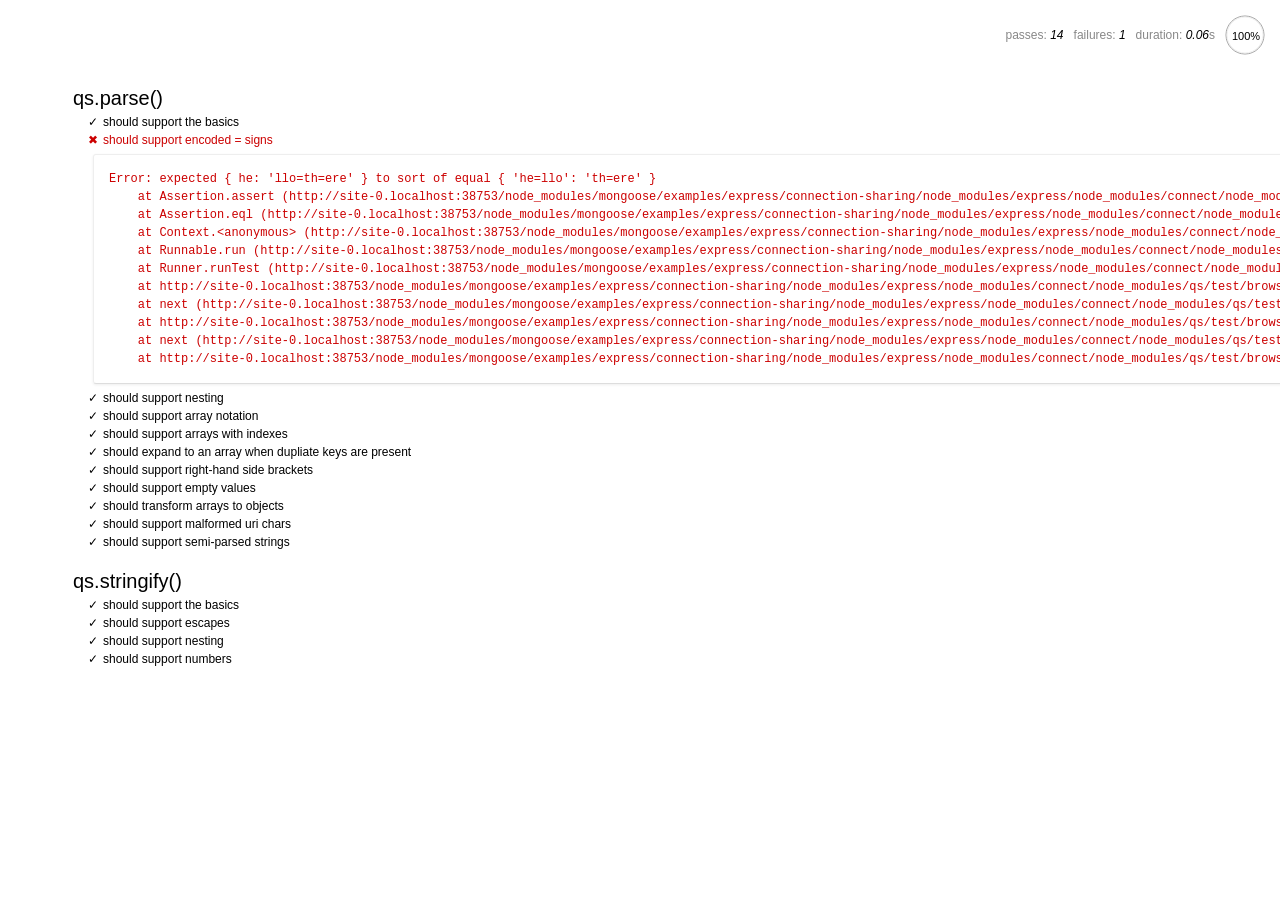
<file: node_modules/mongoose/examples/express/connection-sharing/node_modules/express/node_modules/connect/node_modules/qs/test/browser/index.html>
<html>
  <head>
    <title>Mocha</title>
    <meta http-equiv="Content-Type" content="text/html; charset=UTF-8">
    <link rel="stylesheet" href="mocha.css" />
    <script src="jquery.js" type="text/javascript"></script>
    <script src="expect.js"></script>
    <script src="mocha.js"></script>
    <script>mocha.setup('bdd')</script>
    <script src="qs.js"></script>
    <script src="../parse.js"></script>
    <script src="../stringify.js"></script>
    <script>onload = mocha.run;</script>
  </head>
  <body>
    <div id="mocha"></div>
  </body>
</html>
</file>
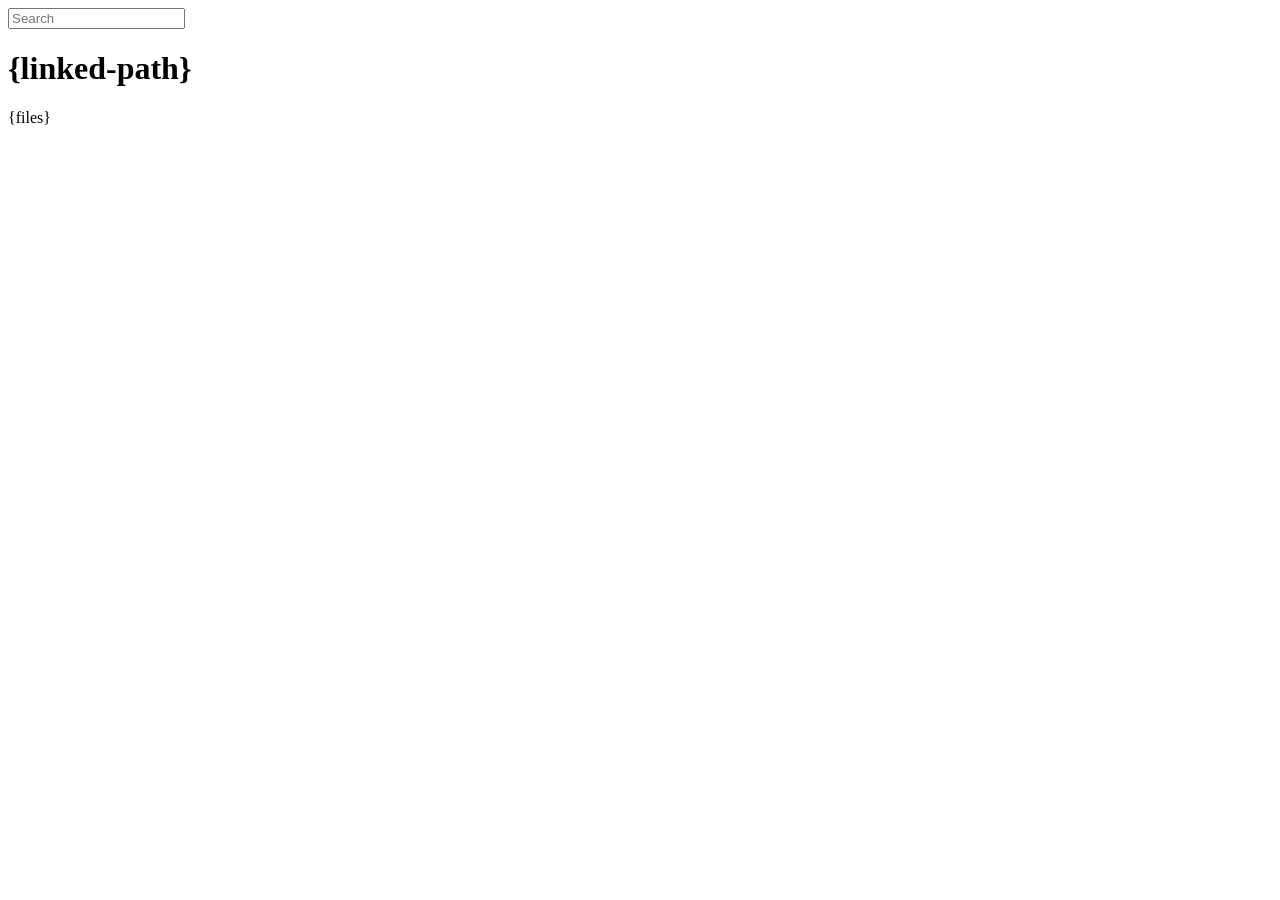
<file: node_modules/express/node_modules/connect/lib/public/directory.html>
<!DOCTYPE html>
<html>
  <head>
    <meta charset='utf-8'> 
    <title>listing directory {directory}</title>
    <style>{style}</style>
    <script>
      function $(id){
        var el = 'string' == typeof id
          ? document.getElementById(id)
          : id;

        el.on = function(event, fn){
          if ('content loaded' == event) {
            event = window.attachEvent ? "load" : "DOMContentLoaded";
          }
          el.addEventListener
            ? el.addEventListener(event, fn, false)
            : el.attachEvent("on" + event, fn);
        };

        el.all = function(selector){
          return $(el.querySelectorAll(selector));
        };

        el.each = function(fn){
          for (var i = 0, len = el.length; i < len; ++i) {
            fn($(el[i]), i);
          }
        };

        el.getClasses = function(){
          return this.getAttribute('class').split(/\s+/);
        };

        el.addClass = function(name){
          var classes = this.getAttribute('class');
          el.setAttribute('class', classes
            ? classes + ' ' + name
            : name);
        };

        el.removeClass = function(name){
          var classes = this.getClasses().filter(function(curr){
            return curr != name;
          });
          this.setAttribute('class', classes);
        };

        return el;
      }

      function search() {
        var str = $('search').value
          , links = $('files').all('a');

        links.each(function(link){
          var text = link.textContent;

          if ('..' == text) return;
          if (str.length && ~text.indexOf(str)) {
            link.addClass('highlight');
          } else {
            link.removeClass('highlight');
          }
        });
      }

      $(window).on('content loaded', function(){
        $('search').on('keyup', search);
      });
    </script>
  </head>
  <body class="directory">
    <input id="search" type="text" placeholder="Search" autocomplete="off" />
    <div id="wrapper">
      <h1>{linked-path}</h1>
      {files}
    </div>
  </body>
</html>
</file>
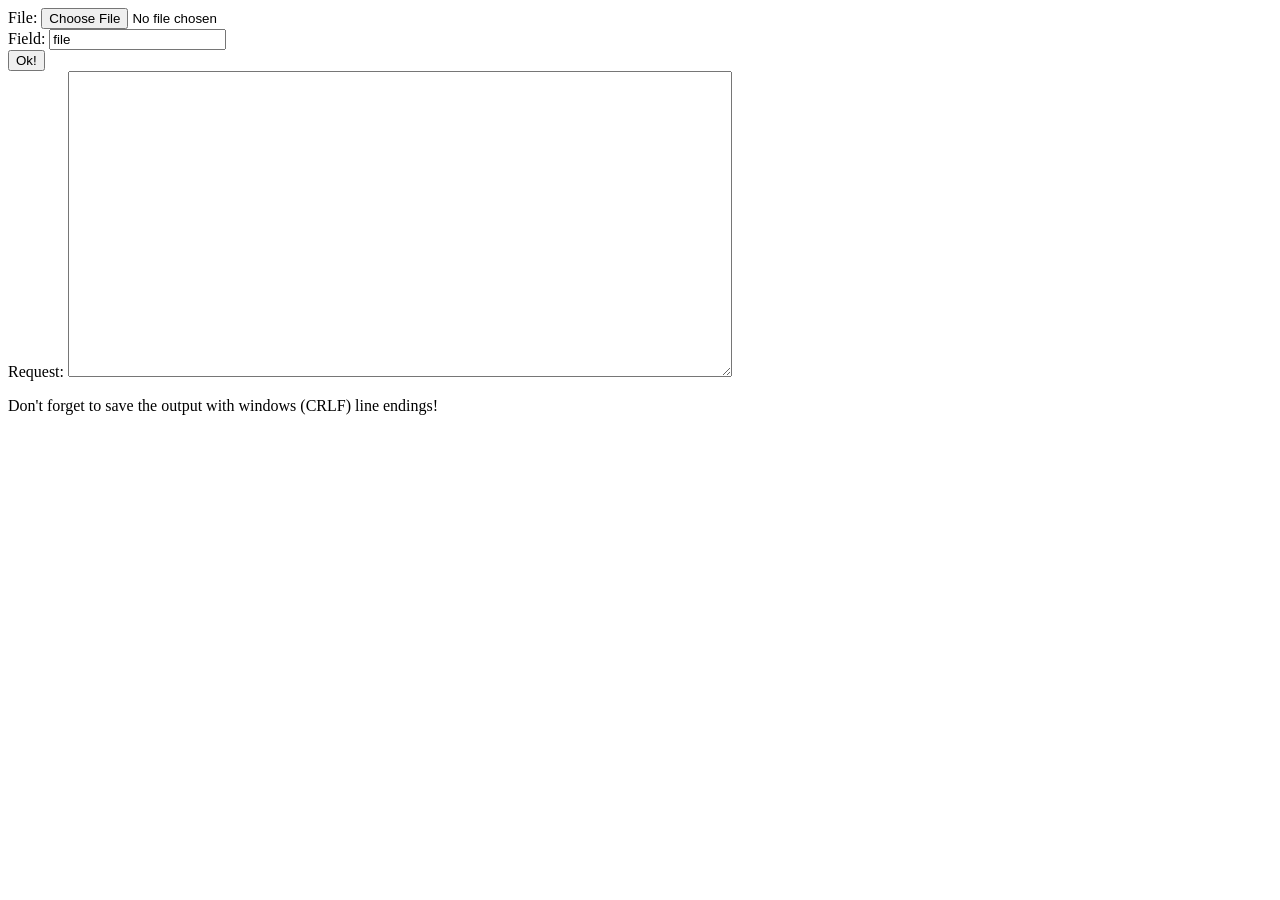
<file: node_modules/express/node_modules/connect/node_modules/formidable/test/tools/base64.html>
<html>
<head>
	<title>Convert a file to a base64 request</title>

<script type="text/javascript">

function form_submit(e){
	console.log(e)

	var resultOutput = document.getElementById('resultOutput');
	var fileInput = document.getElementById('fileInput');
	var fieldInput = document.getElementById('fieldInput');

	makeRequestBase64(fileInput.files[0], fieldInput.value, function(err, result){
		resultOutput.value = result;
	});

	return false;
}

function makeRequestBase64(file, fieldName, cb){
	var boundary = '\\/\\/\\/\\/\\/\\/\\/\\/\\/\\/\\/\\/\\/\\/\\/\\/\\/\\/\\/\\/\\/\\/\\/\\/\\/\\/\\/\\/\\/';
	var crlf = "\r\n";

	var reader = new FileReader();
	reader.onload = function(e){
		var body = '';

		body += '--' + boundary + crlf;
		body += 'Content-Disposition: form-data; name="' + fieldName + '"; filename="' + escape(file.name)+ '"' + crlf;
		body += 'Content-Type: ' + file.type + '' + crlf;
		body += 'Content-Transfer-Encoding: base64' + crlf
		body += crlf;
		body += e.target.result.substring(e.target.result.indexOf(',') + 1) + crlf;

		body += '--' + boundary + '--';

		var head = '';
		head += 'POST /upload HTTP/1.1' + crlf;
		head += 'Host: localhost:8080' + crlf;
		head += 'Content-Type: multipart/form-data; boundary=' + boundary + '' + crlf;
		head += 'Content-Length: ' + body.length + '' + crlf;

		cb(null, head + crlf + body);
	};

	reader.readAsDataURL(file);
}

</script>

</head>

<body>

<form action="" onsubmit="return form_submit();">
	<label>File: <input id="fileInput" type="file" /></label><br />
	<label>Field: <input id="fieldInput" type="text" value="file" /></label><br />
	<button type="submit">Ok!</button><br />
	<label>Request: <textarea id="resultOutput" readonly="readonly" rows="20" cols="80"></textarea></label><br />
</form>
<p>
Don't forget to save the output with windows (CRLF) line endings!
</p>

</body>
</html>
</file>
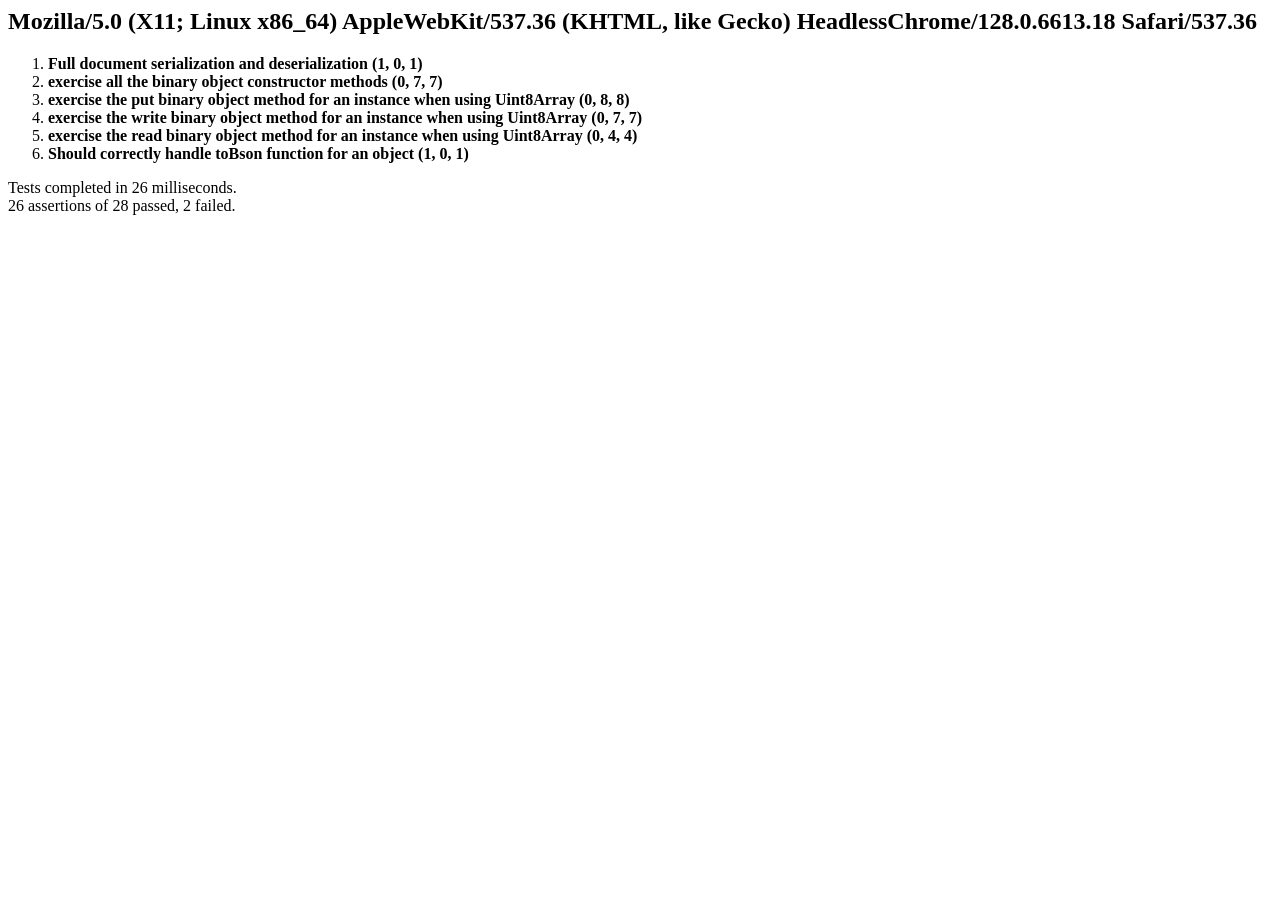
<file: node_modules/mongoose/node_modules/mongodb/node_modules/bson/test/browser/test.html>
<html>
  <head>
    <title>Example tests</title>
    <!-- Actual BSON Code -->
    <script src="../../lib/bson/binary_parser.js"></script>
    <script src="../../lib/bson/code.js"></script>
    <script src="../../lib/bson/db_ref.js"></script>
    <script src="../../lib/bson/double.js"></script>
    <script src="../../lib/bson/float_parser.js"></script>
    <script src="../../lib/bson/long.js"></script>
    <script src="../../lib/bson/max_key.js"></script>
    <script src="../../lib/bson/min_key.js"></script>
    <script src="../../lib/bson/objectid.js"></script>
    <script src="../../lib/bson/symbol.js"></script>
    <script src="../../lib/bson/timestamp.js"></script>
    <script src="../../lib/bson/bson.js"></script>
    <script src="../../lib/bson/binary.js"></script>
    
    <!-- Unit tests -->
    <script src="nodeunit.js"></script>
    <script src="bson_test.js"></script>
  </head>
  <body>
    <script>
      nodeunit.run({
        'bson_test': bson_test,
      });
    </script>
  </body>
</html>
</file>
<file: node_modules/mongoose/examples/express/connection-sharing/node_modules/express/node_modules/connect/node_modules/qs/test/browser/mocha.css>
body {
  font: 20px/1.5 "Helvetica Neue", Helvetica, Arial, sans-serif;
  padding: 60px 50px;
}

#mocha h1, h2 {
  margin: 0;
}

#mocha h1 {
  margin-top: 15px;
  font-size: 1em;
  font-weight: 200;
}

#mocha .suite .suite h1 {
  margin-top: 0;
  font-size: .8em;
}

#mocha h2 {
  font-size: 12px;
  font-weight: normal;
  cursor: pointer;
}

#mocha .suite {
  margin-left: 15px;
}

#mocha .test {
  margin-left: 15px;
}

#mocha .test:hover h2::after {
  position: relative;
  top: 0;
  right: -10px;
  content: '(view source)';
  font-size: 12px;
  font-family: arial;
  color: #888;
}

#mocha .test.pending:hover h2::after {
  content: '(pending)';
  font-family: arial;
}

#mocha .test.pass.medium .duration {
  background: #C09853;
}

#mocha .test.pass.slow .duration {
  background: #B94A48;
}

#mocha .test.pass::before {
  content: '✓';
  font-size: 12px;
  display: block;
  float: left;
  margin-right: 5px;
}

#mocha .test.pass .duration {
  font-size: 9px;
  margin-left: 5px;
  padding: 2px 5px;
  color: white;
  -webkit-box-shadow: inset 0 1px 1px rgba(0,0,0,.2);
  -moz-box-shadow: inset 0 1px 1px rgba(0,0,0,.2);
  box-shadow: inset 0 1px 1px rgba(0,0,0,.2);
  -webkit-border-radius: 5px;
  -moz-border-radius: 5px;
  -ms-border-radius: 5px;
  -o-border-radius: 5px;
  border-radius: 5px;
}

#mocha .test.pass.fast .duration {
  display: none;
}

#mocha .test.pending {
  color: #0b97c4;
}

#mocha .test.pending::before {
  content: '◦';
  color: #0b97c4;
}

#mocha .test.fail {
  color: #c00;
}

#mocha .test.fail pre {
  color: black;
}

#mocha .test.fail::before {
  content: '✖';
  font-size: 12px;
  display: block;
  float: left;
  margin-right: 5px;
  color: #c00;
}

#mocha .test pre.error {
  color: #c00;
}

#mocha .test pre {
  display: inline-block;
  font: 12px/1.5 monaco, monospace;
  margin: 5px;
  padding: 15px;
  border: 1px solid #eee;
  border-bottom-color: #ddd;
  -webkit-border-radius: 3px;
  -webkit-box-shadow: 0 1px 3px #eee;
}

#error {
  color: #c00;
  font-size: 1.5  em;
  font-weight: 100;
  letter-spacing: 1px;
}

#stats {
  position: fixed;
  top: 15px;
  right: 10px;
  font-size: 12px;
  margin: 0;
  color: #888;
}

#stats .progress {
  float: right;
  padding-top: 0;
}

#stats em {
  color: black;
}

#stats li {
  display: inline-block;
  margin: 0 5px;
  list-style: none;
  padding-top: 11px;
}

code .comment { color: #ddd }
code .init { color: #2F6FAD }
code .string { color: #5890AD }
code .keyword { color: #8A6343 }
code .number { color: #2F6FAD }
</file>
